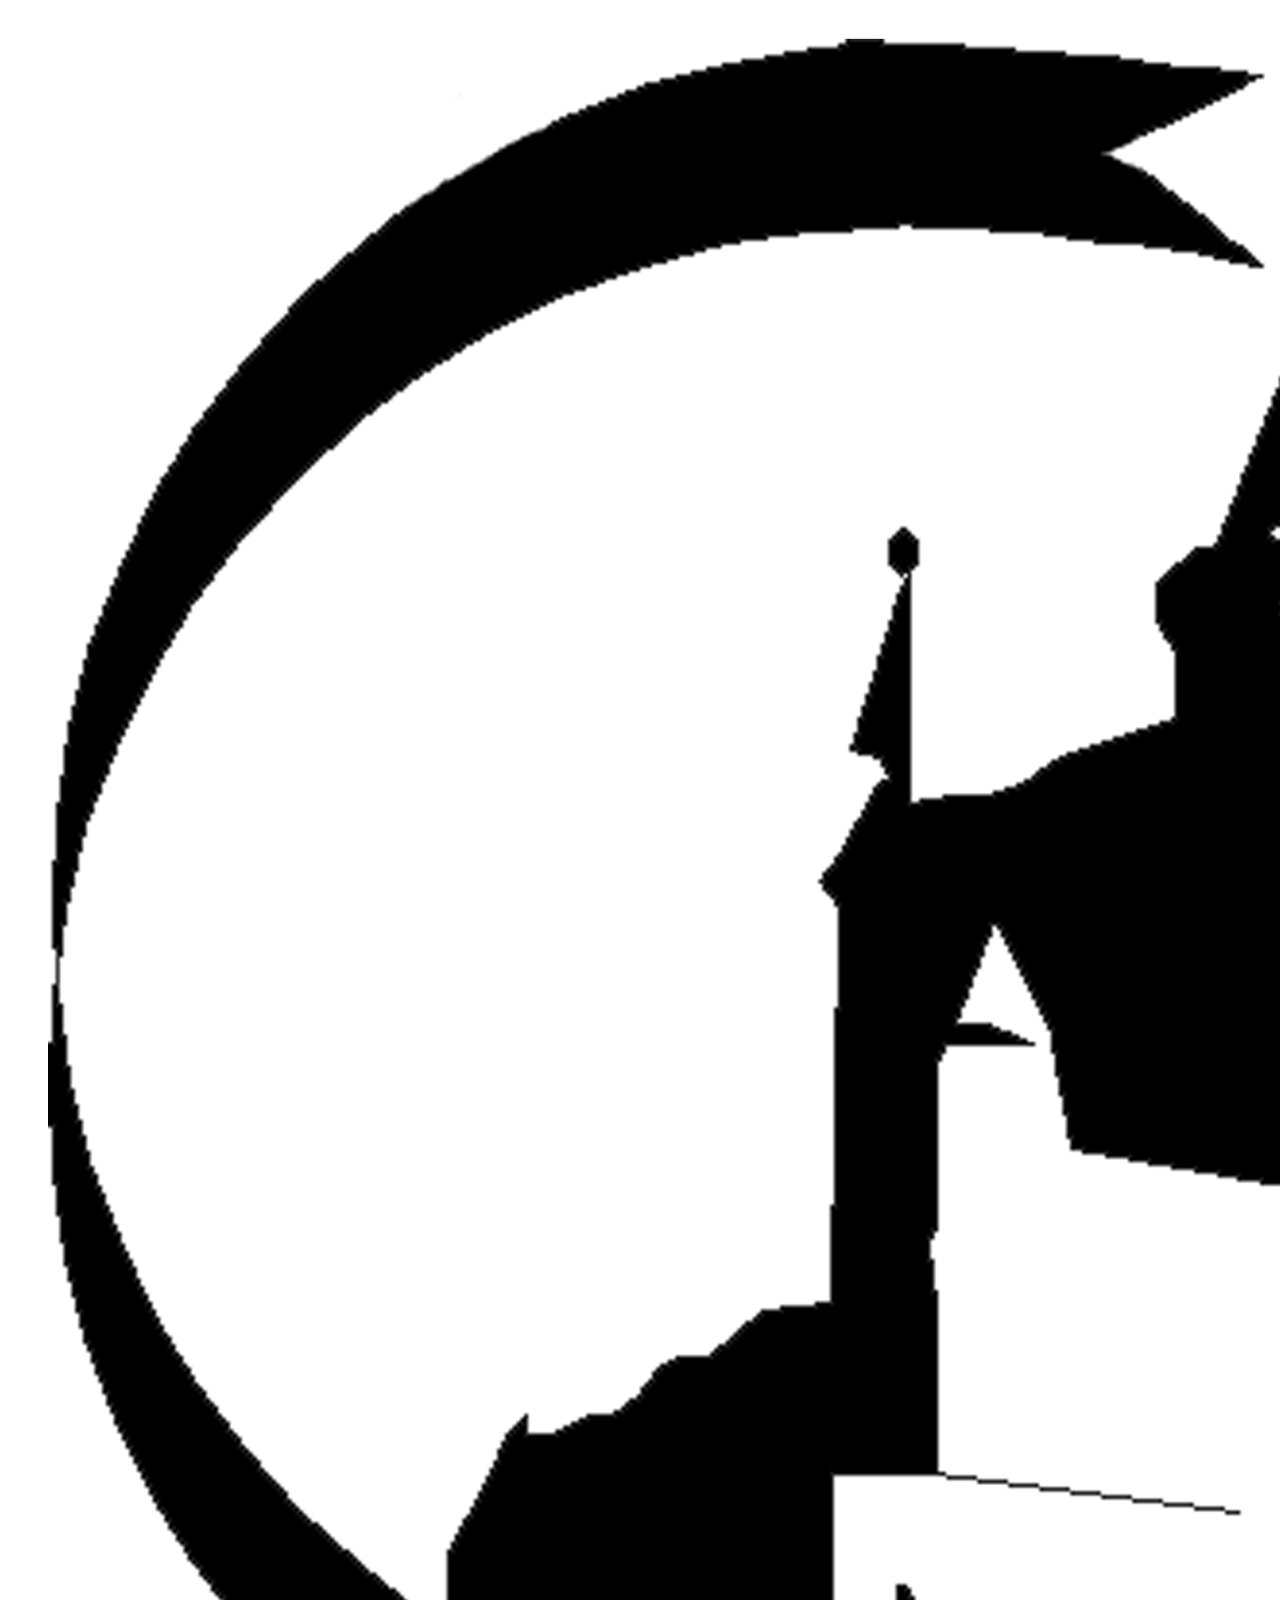
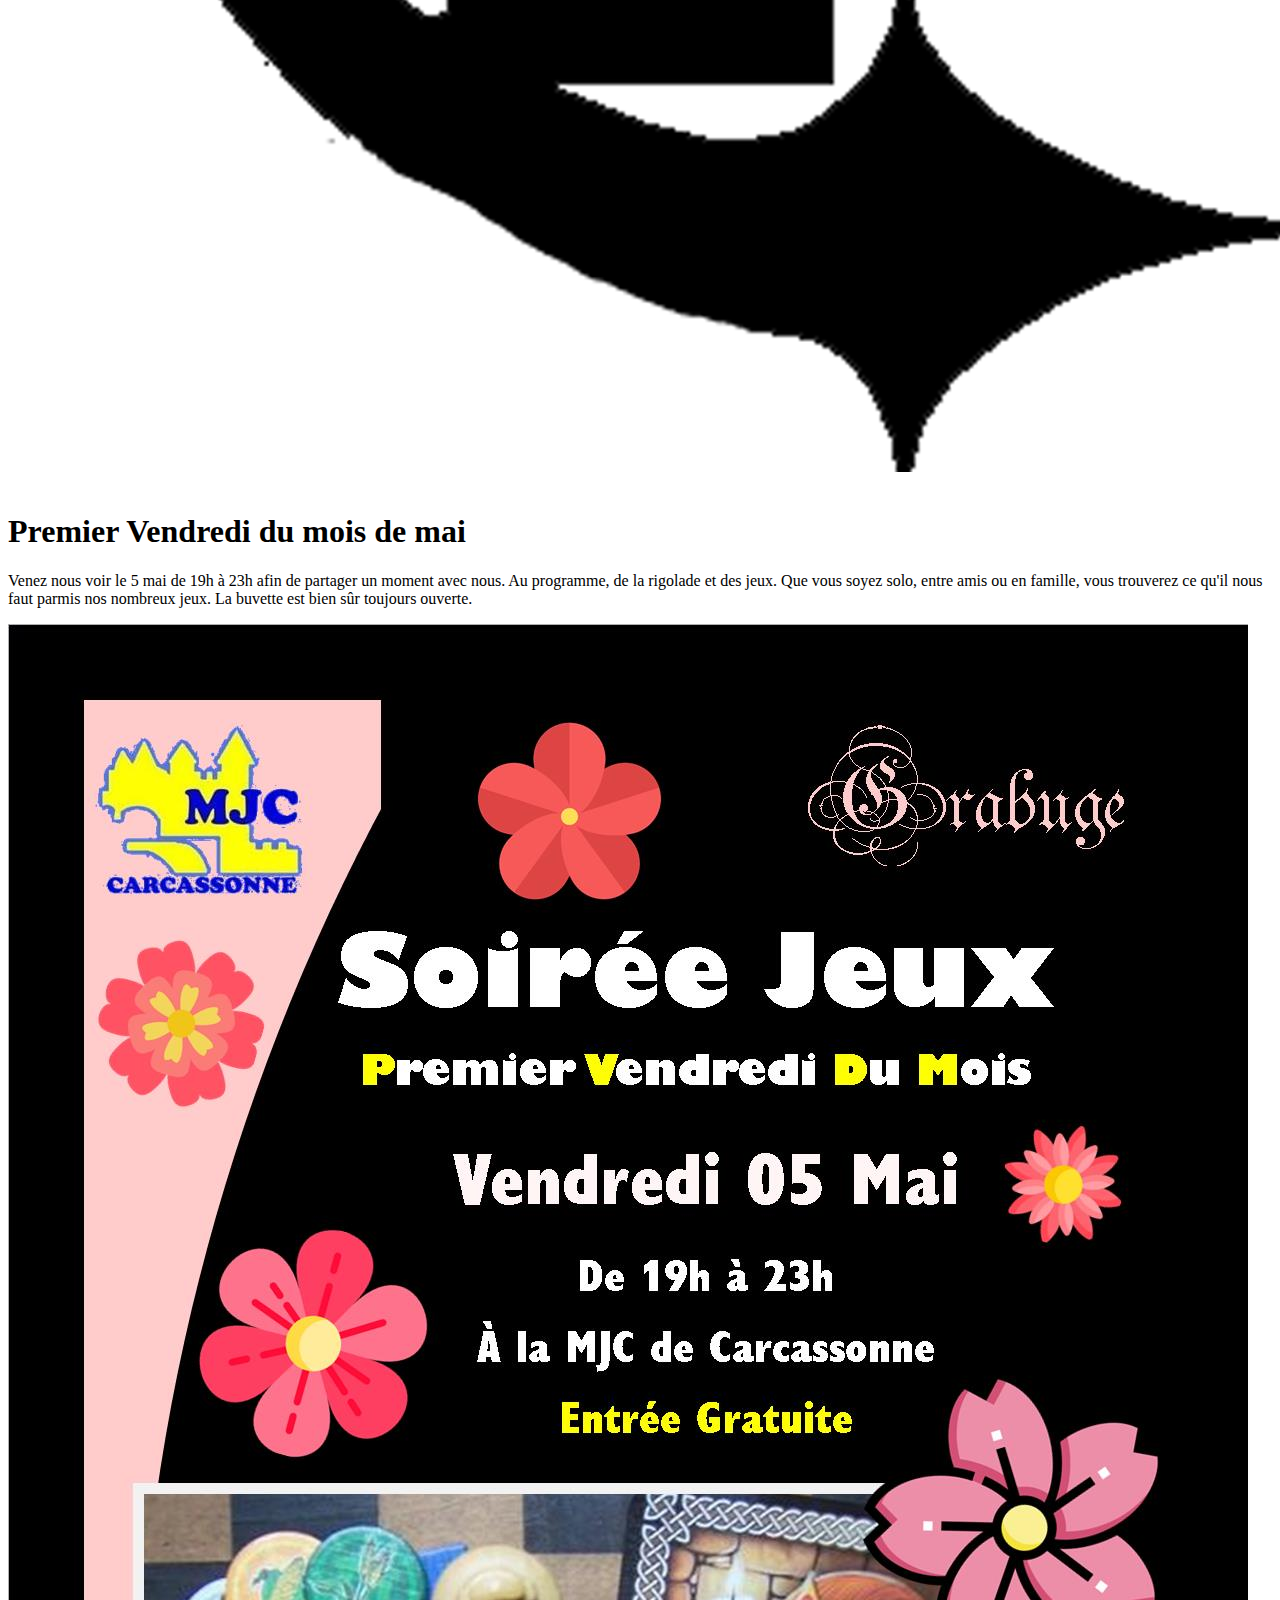
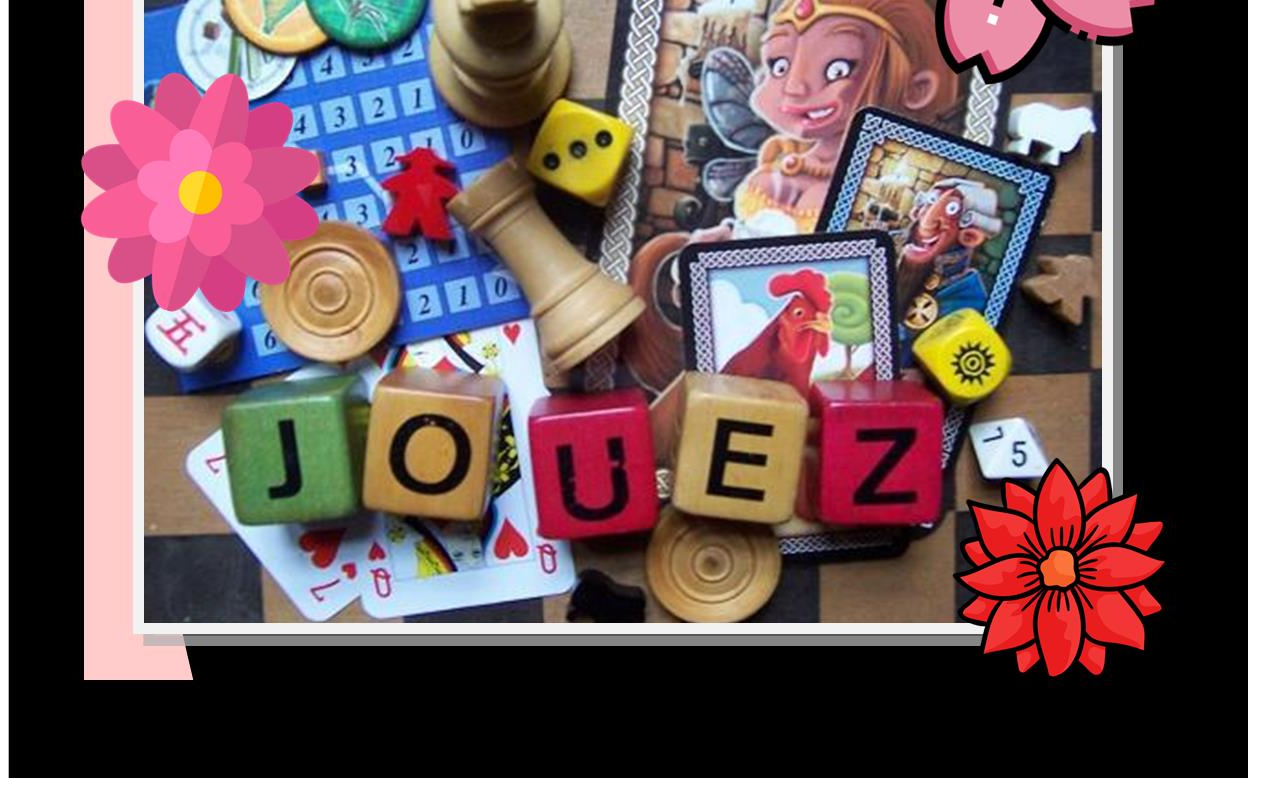
<file: Evenement.html>
<html lang="fr">
<head>
  <meta charset="utf-8">
  <title>Evenements</title>
  <link rel="stylesheet" href="style.css">
</head>
<body>
    <header>
        <nav>
            <ul>
                <li><img src="Images/cropped-Grabuge-1780x2048.png"></li>
                <li ><a href="index.html">Accueil</a> </li>
                <li> Jeux de plateaux</li>
                <li> Jeux de rôle </li>
                <li> Jeux de plateau</li>
                <li> Evenements </li>
            </ul>
        </nav>
    </header>
    <section>
        <h1> Premier Vendredi du mois de mai</h1>
        <p> Venez nous voir le 5 mai de 19h à 23h afin de partager un moment avec nous.
            Au programme, de la rigolade et des jeux. 
            Que vous soyez solo, entre amis ou en famille, vous trouverez ce qu'il nous faut parmis nos nombreux jeux.
            La buvette est bien sûr toujours ouverte.
        </p>
    </section>
    <section>
        <img src="Images/343939708_1411704189580987_5693425005534166811_n.jpg">

    </section>
</body>
</html>
</file>
<file: style.css>
nav {
    display: flex;
    width: 150px;
    vertical-align: center;
}
ul {
    display:flex;
    list-style-type: none;
}
ul a{
    display:flex; 
    min-width: 120px;  
    
    margin: 0.5rem; 
    padding: 1rem; 
    text-align: center; 
    background-color: black;
    color: pink;
    text-decoration: none;
    border: 1px solid #fff;
    border-radius: 4px;
    vertical-align: middle;
}
.logo{
    max-width: 100%;
    height: auto;
    background-color: #fff;
}
ul a:hover {
    background-color: pink;
    color: black;
    border-color: #ffe843;
  }
</file>
